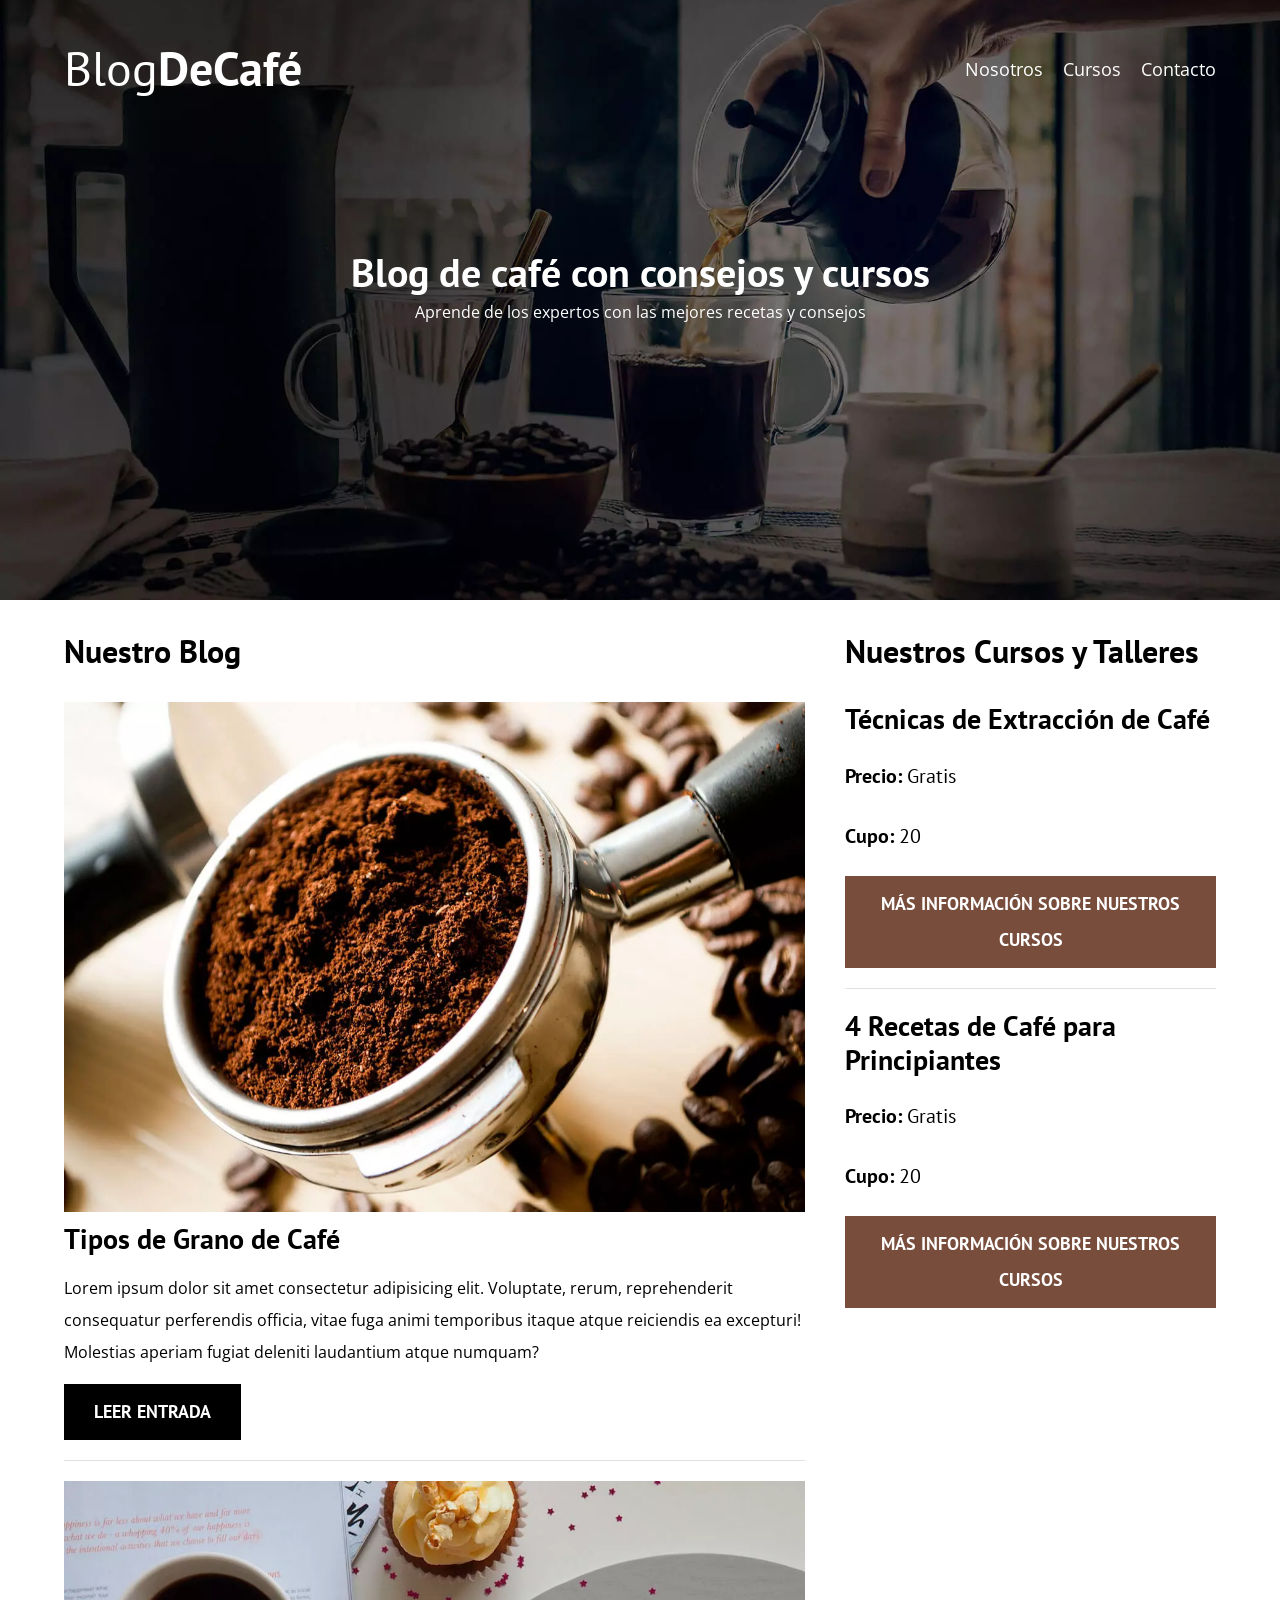
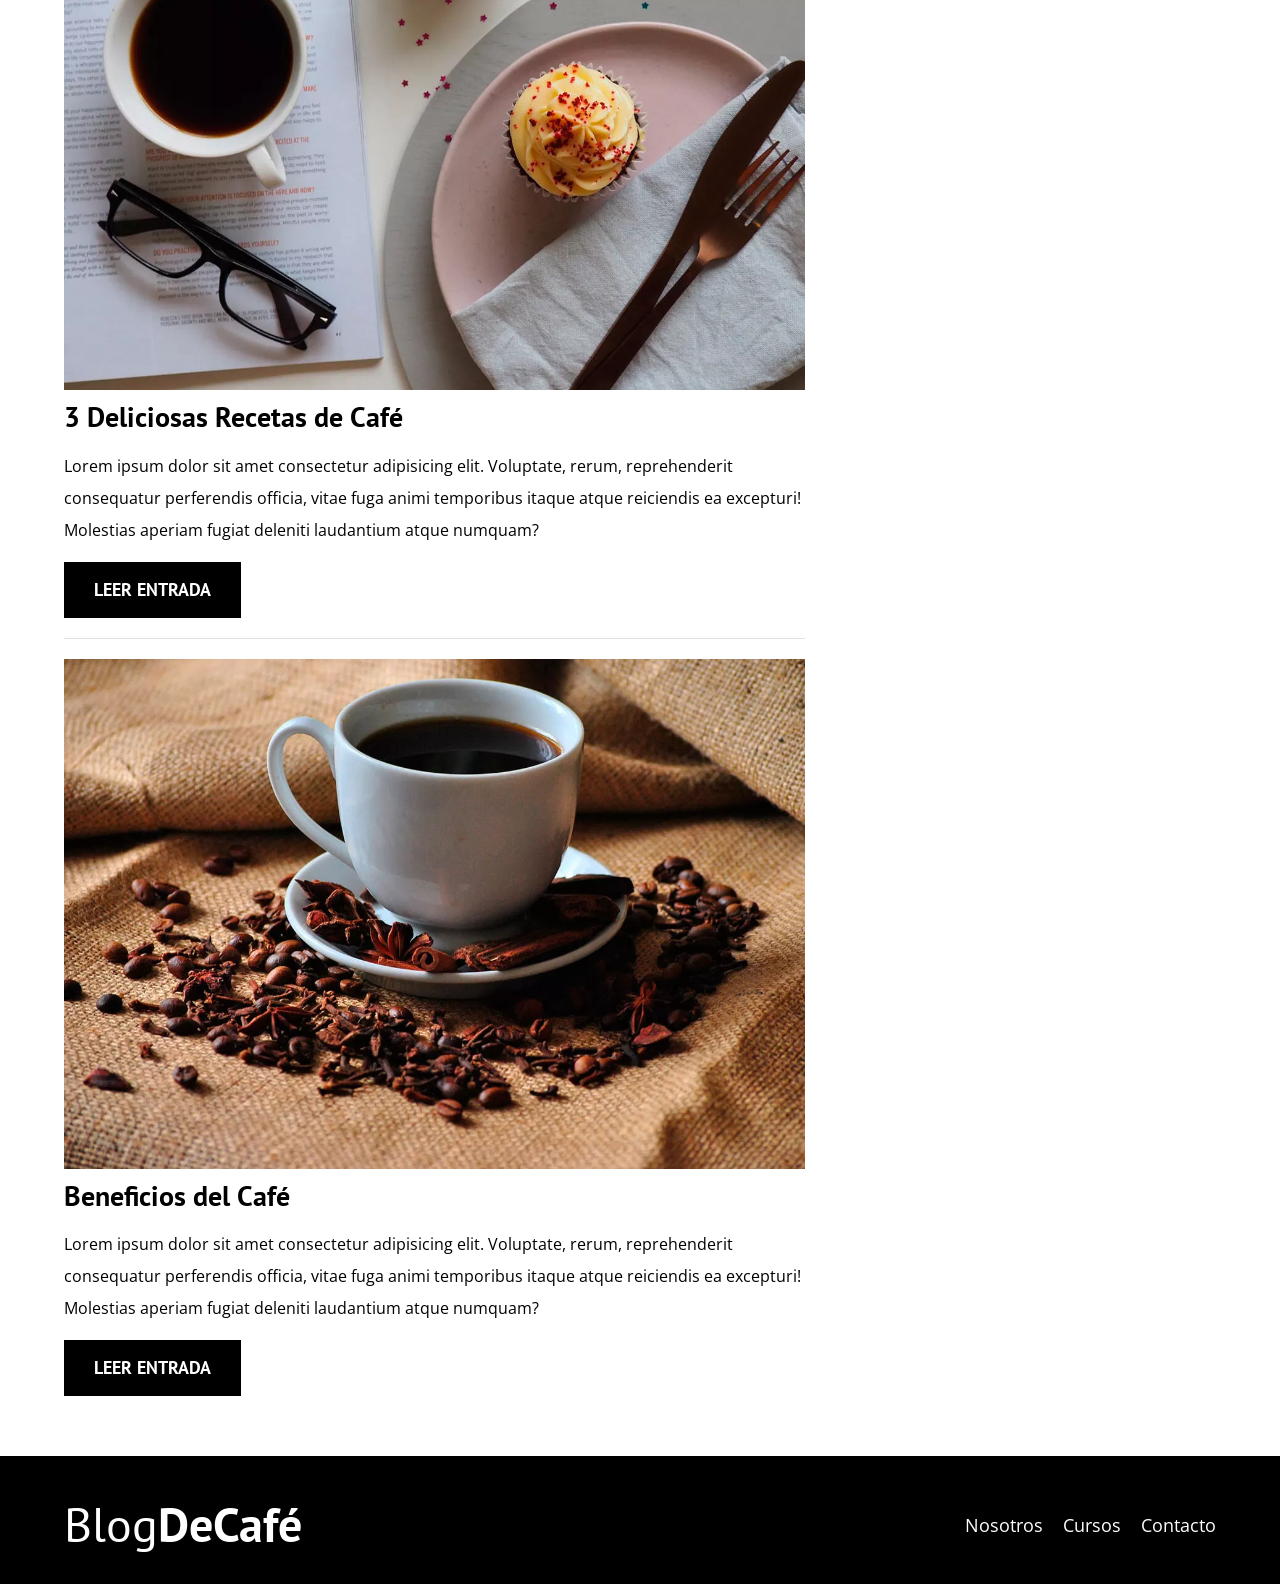
<file: js doom/index.html>
<!DOCTYPE html>
<html lang="en">
<head>
    <meta charset="UTF-8">
    <meta name="viewport" content="width=device-width, initial-scale=1.0">
    <title>BlogDeCafé</title>
    <meta name="description" content="Página web de blog de café">

    <!-- Prefetch -->
    <link rel="prefetch" href="nosotros.html" as="document">

    <!-- Preload -->
    <link rel="preload" href="css/normalize.css" as="style">
    <link rel="stylesheet" href="css/normalize.css">

    <link rel="preload" href="https://fonts.googleapis.com/css2?family=Open+Sans&family=PT+Sans:wght@400;700&display=swap"  crossorigin="crossorigin" as="font">
    <link href="https://fonts.googleapis.com/css2?family=Open+Sans&family=PT+Sans:wght@400;700&display=swap" rel="stylesheet">
    
    <link rel="preload" href="css/style.css" as="style">
    <link rel="stylesheet" href="css/style.css">
</head>
<body>

    <header class="header">

        <div class="contenedor">
            <div class="barra">
                <a class="logo" href="index.html">
                    <h1 class="logo__nombre no-margin centrar-texto">Blog<span class="logo__bold">DeCafé</span></h1>
                </a>

                <nav class="navegacion">
                    <a href="nosotros.html" class="navegacion__enlace">Nosotros</a>
                    <a href="cursos.html" class="navegacion__enlace">Cursos</a>
                    <a href="contacto.html" class="navegacion__enlace">Contacto</a>
                </nav>
            </div>
        </div>

        <div class="header__texto">
            <h2 class="no-margin">Blog de café con consejos y cursos</h2>
            <p class="no-margin">Aprende de los expertos con las mejores recetas y consejos</p>
        </div>
    </header>

    <div class="contenedor contenido-principal">
        <main class="blog">
            <h3>Nuestro Blog</h3>

            <article class="entrada">
                <div class="entrada__imagen">
                    <picture>
                        <source loading="lazy"  srcset="img/blog1.webp" type="image/webp">
                        <img loading="lazy" src="img/blog1.jpg" alt="imagen blog"> 
                    </picture>
                </div>

                <div class="entrada__contenido">
                    <h4 class="no-margin">Tipos de Grano de Café</h4>
                    <p>Lorem ipsum dolor sit amet consectetur adipisicing elit. Voluptate, rerum, reprehenderit consequatur perferendis officia, vitae fuga animi temporibus itaque atque reiciendis ea excepturi! Molestias aperiam fugiat deleniti laudantium atque numquam?</p>
                    <a href="entrada.html" class="boton boton--primario">Leer Entrada</a>
                </div>
            </article>

            <article class="entrada">
                <div class="entrada__imagen">
                    <picture>
                        <source loading="lazy"  srcset="img/blog2.webp" type="image/webp">
                        <img loading="lazy" src="img/blog2.jpg" alt="imagen blog"> 
                    </picture>
                </div>

                <div class="entrada__contenido">
                    <h4 class="no-margin">3 Deliciosas Recetas de Café</h4>
                    <p>Lorem ipsum dolor sit amet consectetur adipisicing elit. Voluptate, rerum, reprehenderit consequatur perferendis officia, vitae fuga animi temporibus itaque atque reiciendis ea excepturi! Molestias aperiam fugiat deleniti laudantium atque numquam?</p>
                    <a href="entrada.html" class="boton boton--primario">Leer Entrada</a>
                </div>
            </article>

            <article class="entrada">
                <div class="entrada__imagen">
                    <picture>
                        <source loading="lazy"  srcset="img/blog3.webp" type="image/webp">
                        <img loading="lazy" src="img/blog3.jpg" alt="imagen blog"> 
                    </picture>
                </div>

                <div class="entrada__contenido">
                    <h4 class="no-margin">Beneficios del Café</h4>
                    <p>Lorem ipsum dolor sit amet consectetur adipisicing elit. Voluptate, rerum, reprehenderit consequatur perferendis officia, vitae fuga animi temporibus itaque atque reiciendis ea excepturi! Molestias aperiam fugiat deleniti laudantium atque numquam?</p>
                    <a href="entrada.html" class="boton boton--primario">Leer Entrada</a>
                </div>
            </article>
        </main>
        <aside class="sidebar">
            <h3>Nuestros Cursos y Talleres</h3>

            <ul class="cursos no-padding">
                <li class="widget-curso">
                    <h4 class="no-margin">Técnicas de Extracción de Café</h4>
                    <p class="widget-curso__label">Precio: 
                        <span class="widget-curso__info">Gratis</span>
                    </p>
                    <p class="widget-curso__label">Cupo: 
                        <span class="widget-curso__info">20</span>
                    </p>
                    <a href="entrada.html" class="boton boton--secundario">Más Información sobre nuestros cursos</a>
                </li>

                <li class="widget-curso">
                    <h4 class="no-margin">4 Recetas de Café para Principiantes</h4>
                    <p class="widget-curso__label">Precio: 
                        <span class="widget-curso__info">Gratis</span>
                    </p>
                    <p class="widget-curso__label">Cupo: 
                        <span class="widget-curso__info">20</span>
                    </p>
                    <a href="entrada.html" class="boton boton--secundario">Más Información sobre nuestros cursos</a>
                </li>
            </ul>
        </aside>
    </div>

    <footer class="footer">
        <div class="contenedor">
            <div class="barra">
                <a class="logo" href="index.html">
                    <h1 class="logo__nombre no-margin centrar-texto">Blog<span class="logo__bold">DeCafé</span></h1>
                </a>

                <nav class="navegacion">
                    <a href="nosotros.html" class="navegacion__enlace">Nosotros</a>
                    <a href="cursos.html" class="navegacion__enlace">Cursos</a>
                    <a href="contacto.html" class="navegacion__enlace">Contacto</a>
                </nav>
            </div>
        </div>
    </footer>
    
    <script src="js/modernizr.js"></script>
</body>
</html>
</file>
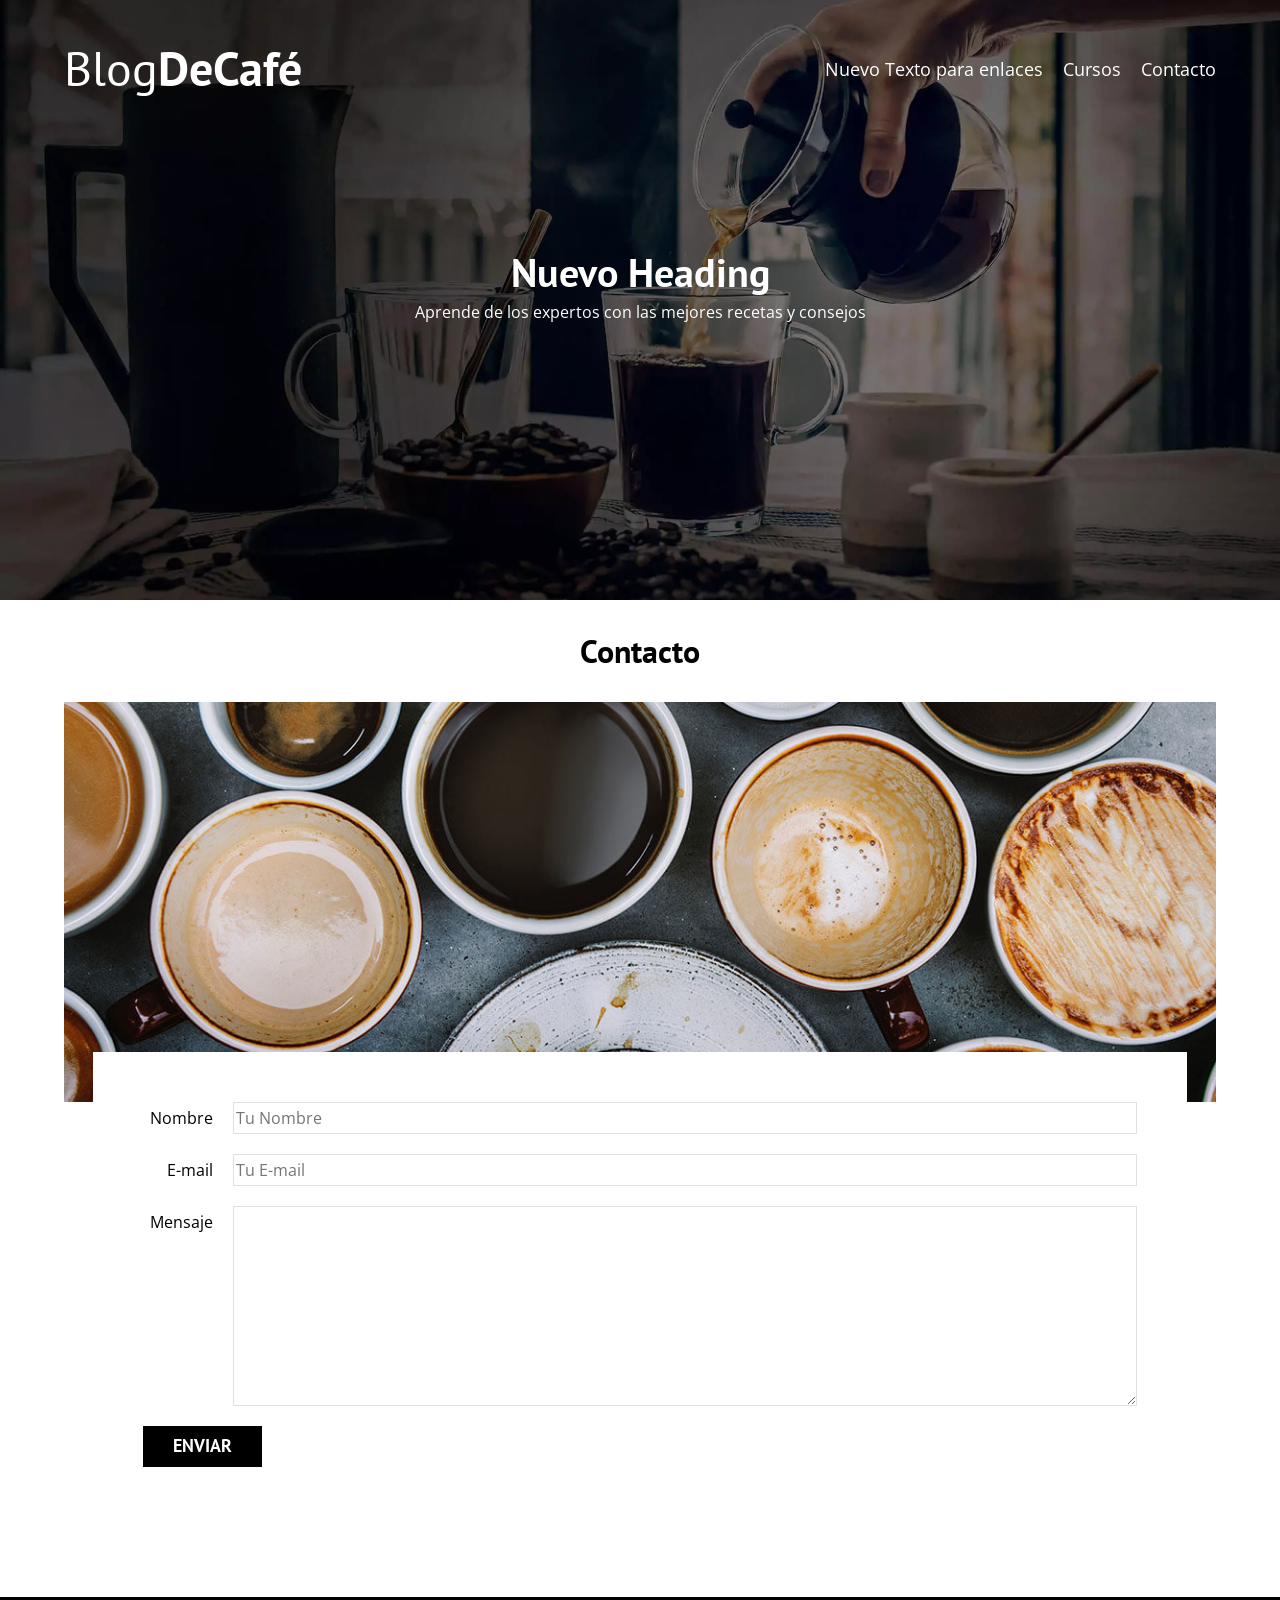
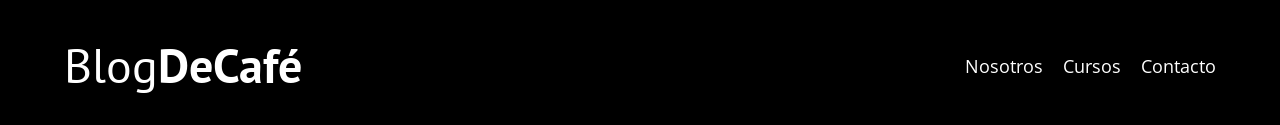
<file: js doom/contacto.html>
<!DOCTYPE html>
<html lang="en">
<head>
    <meta charset="UTF-8">
    <meta name="viewport" content="width=device-width, initial-scale=1.0">
    <title>BlogDeCafé</title>
    <link rel="stylesheet" href="css/normalize.css">
    <link href="https://fonts.googleapis.com/css2?family=Open+Sans&family=PT+Sans:wght@400;700&display=swap" rel="stylesheet">
    <link rel="stylesheet" href="css/style.css">
</head>
<body>

    <header class="header">

        <div class="contenedor">
            <div class="barra">
                <a class="logo" href="index.html">
                    <h1 class="logo__nombre no-margin centrar-texto">Blog<span class="logo__bold">DeCafé</span></h1>
                </a>

                <nav class="navegacion">
                    <a href="nosotros.html" class="navegacion__enlace">Nosotros</a>
                    <a href="cursos.html" class="navegacion__enlace">Cursos</a>
                    <a href="contacto.html" class="navegacion__enlace">Contacto</a>
                </nav>
            </div>
        </div>

        <div class="header__texto">
            <h2 id="heading" class="no-margin">Blog de café con consejos y cursos</h2>
            <p class="no-margin">Aprende de los expertos con las mejores recetas y consejos</p>
        </div>
    </header>

    <main class="contenedor">
        <h3 class="centrar-texto">Contacto</h3>

        <div class="contacto-bg"></div>

        <form class="formulario">
            <div class="campo">
                <label class="campo__label" for="nombre">Nombre</label>
                <input 
                    class="campo__field"
                    type="text" 
                    placeholder="Tu Nombre" 
                    id="nombre"
                >
            </div>
            <div class="campo">
                <label class="campo__label" for="email">E-mail</label>
                <input 
                    class="campo__field"
                    type="email" 
                    placeholder="Tu E-mail" 
                    id="email"
                >
            </div>
            <div class="campo">
                <label class="campo__label" for="mensaje">Mensaje</label>
                <textarea 
                    class="campo__field campo__field--textarea"
                    id="mensaje"
                ></textarea>
            </div>

            <div class="campo">
                <input type="submit" value="Enviar" class="boton boton--primario">
            </div>
        </form>

        
    </main>

    <footer class="footer">
        <div class="contenedor">
            <div class="barra">
                <a class="logo" href="index.html">
                    <h1 class="logo__nombre no-margin centrar-texto">Blog<span class="logo__bold">DeCafé</span></h1>
                </a>

                <nav class="navegacion">
                    <a href="nosotros.html" class="navegacion__enlace">Nosotros</a>
                    <a href="cursos.html" class="navegacion__enlace">Cursos</a>
                    <a href="contacto.html" class="navegacion__enlace">Contacto</a>
                </nav>
            </div>
        </div>
    </footer>
    <script src="js/modernizr.js"></script>
    <script src="js/script.js"></script>
</body>
</html>
</file>
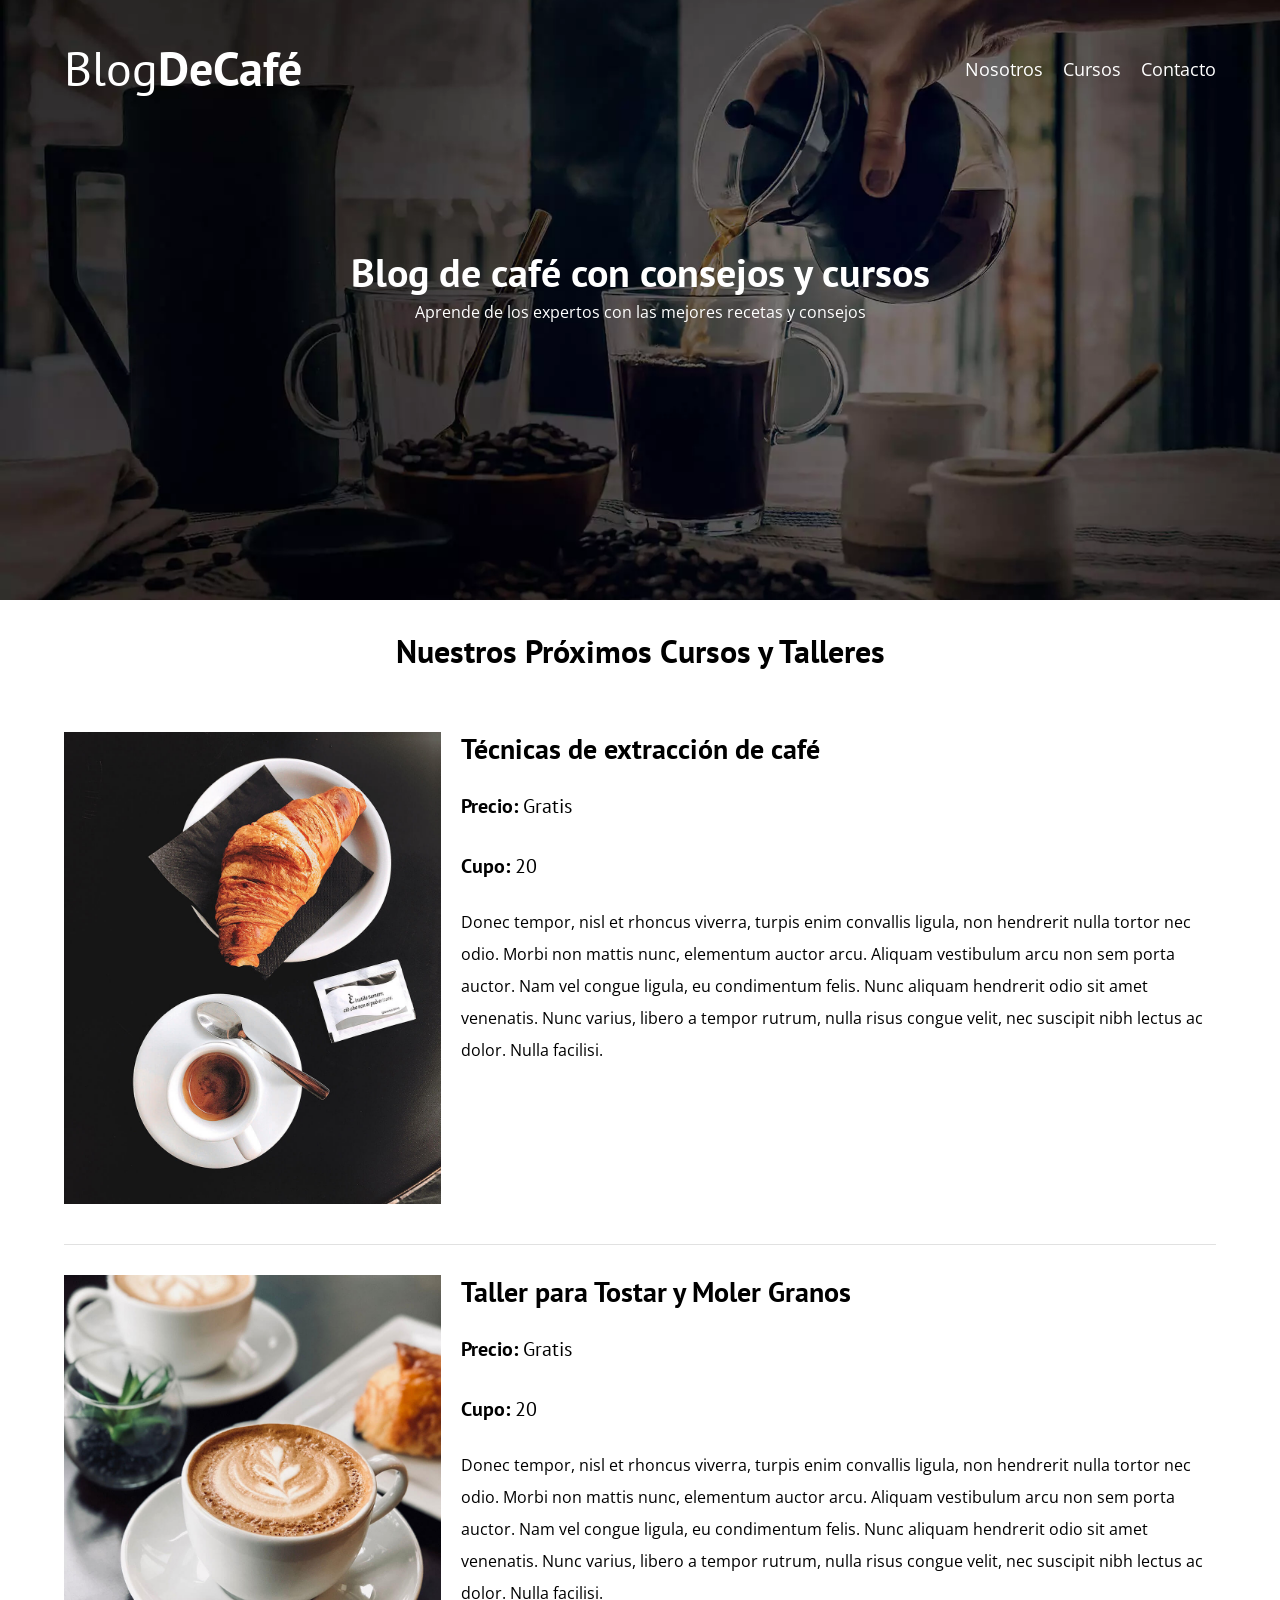
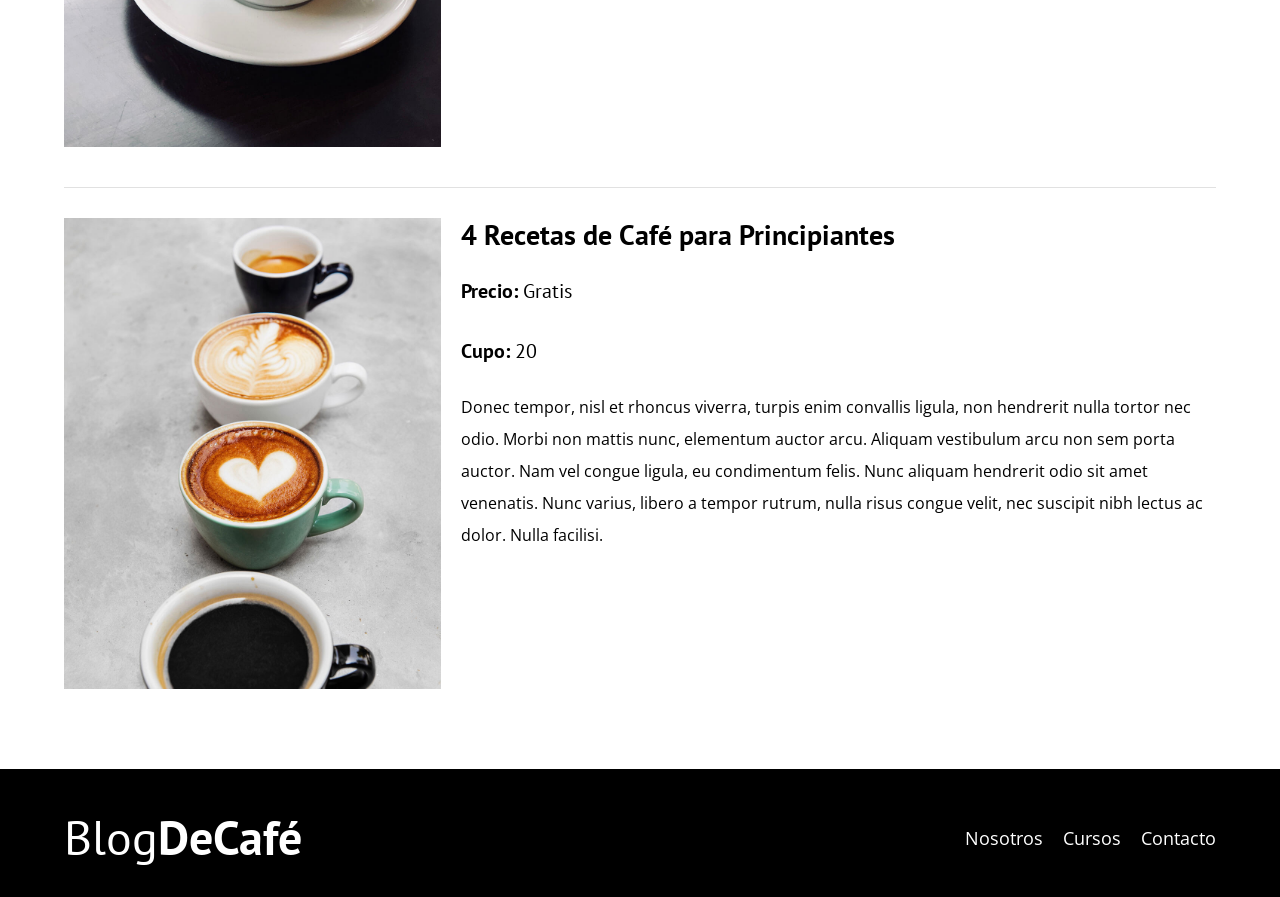
<file: js doom/cursos.html>
<!DOCTYPE html>
<html lang="en">
<head>
    <meta charset="UTF-8">
    <meta name="viewport" content="width=device-width, initial-scale=1.0">
    <title>BlogDeCafé</title>
    <link rel="stylesheet" href="css/normalize.css">
    <link href="https://fonts.googleapis.com/css2?family=Open+Sans&family=PT+Sans:wght@400;700&display=swap" rel="stylesheet">
    <link rel="stylesheet" href="css/style.css">
</head>
<body>

    <header class="header">

        <div class="contenedor">
            <div class="barra">
                <a class="logo" href="index.html">
                    <h1 class="logo__nombre no-margin centrar-texto">Blog<span class="logo__bold">DeCafé</span></h1>
                </a>

                <nav class="navegacion">
                    <a href="nosotros.html" class="navegacion__enlace">Nosotros</a>
                    <a href="cursos.html" class="navegacion__enlace">Cursos</a>
                    <a href="contacto.html" class="navegacion__enlace">Contacto</a>
                </nav>
            </div>
        </div>

        <div class="header__texto">
            <h2 class="no-margin">Blog de café con consejos y cursos</h2>
            <p class="no-margin">Aprende de los expertos con las mejores recetas y consejos</p>
        </div>
    </header>

    <main class="contenedor">
        <h3 class="centrar-texto">Nuestros Próximos Cursos y Talleres</h3>

        <div class="curso">
            <div class="curso__imagen">
                <img src="img/curso1.jpg" alt="Imagen del curso">
            </div>
            <div class="curso__informacion">
                <h4 class="no-margin">Técnicas de extracción de café</h4>
                <p class="curso__label">Precio: 
                    <span class="curso__info">Gratis</span>
                </p>
                <p class="curso__label">Cupo: 
                    <span class="curso__info">20</span>
                </p>
                <p class="curso__descripcion">
                    Donec tempor, nisl et rhoncus viverra, turpis enim convallis ligula, non hendrerit nulla tortor nec odio. Morbi non mattis nunc, elementum auctor arcu. Aliquam vestibulum arcu non sem porta auctor. Nam vel congue ligula, eu condimentum felis. Nunc aliquam hendrerit odio sit amet venenatis. Nunc varius, libero a tempor rutrum, nulla risus congue velit, nec suscipit nibh lectus ac dolor. Nulla facilisi.
                </p>
            </div> <!--.curso-informacion-->
        </div> <!--.curso -->

        <div class="curso">
            <div class="curso__imagen">
                <img src="img/curso2.jpg" alt="Imagen del curso">
            </div>
            <div class="curso__informacion">
                <h4 class="no-margin">Taller para Tostar y Moler Granos</h4>
                <p class="curso__label">Precio: 
                    <span class="curso__info">Gratis</span>
                </p>
                <p class="curso__label">Cupo: 
                    <span class="curso__info">20</span>
                </p>
                <p class="curso__descripcion">
                    Donec tempor, nisl et rhoncus viverra, turpis enim convallis ligula, non hendrerit nulla tortor nec odio. Morbi non mattis nunc, elementum auctor arcu. Aliquam vestibulum arcu non sem porta auctor. Nam vel congue ligula, eu condimentum felis. Nunc aliquam hendrerit odio sit amet venenatis. Nunc varius, libero a tempor rutrum, nulla risus congue velit, nec suscipit nibh lectus ac dolor. Nulla facilisi.
                </p>
            </div> <!--.curso-informacion-->
        </div> <!--.curso -->

        <div class="curso">
            <div class="curso__imagen">
                <img src="img/curso3.jpg" alt="Imagen del curso">
            </div>
            <div class="curso__informacion">
                <h4 class="no-margin">4 Recetas de Café para Principiantes</h4>
                <p class="curso__label">Precio: 
                    <span class="curso__info">Gratis</span>
                </p>
                <p class="curso__label">Cupo: 
                    <span class="curso__info">20</span>
                </p>
                <p class="curso__descripcion">
                    Donec tempor, nisl et rhoncus viverra, turpis enim convallis ligula, non hendrerit nulla tortor nec odio. Morbi non mattis nunc, elementum auctor arcu. Aliquam vestibulum arcu non sem porta auctor. Nam vel congue ligula, eu condimentum felis. Nunc aliquam hendrerit odio sit amet venenatis. Nunc varius, libero a tempor rutrum, nulla risus congue velit, nec suscipit nibh lectus ac dolor. Nulla facilisi.
                </p>
            </div> <!--.curso-informacion-->
        </div> <!--.curso -->

        
    </main>

    <footer class="footer">
        <div class="contenedor">
            <div class="barra">
                <a class="logo" href="index.html">
                    <h1 class="logo__nombre no-margin centrar-texto">Blog<span class="logo__bold">DeCafé</span></h1>
                </a>

                <nav class="navegacion">
                    <a href="nosotros.html" class="navegacion__enlace">Nosotros</a>
                    <a href="cursos.html" class="navegacion__enlace">Cursos</a>
                    <a href="contacto.html" class="navegacion__enlace">Contacto</a>
                </nav>
            </div>
        </div>
    </footer>
    <script src="js/modernizr.js"></script>
</body>
</html>
</file>
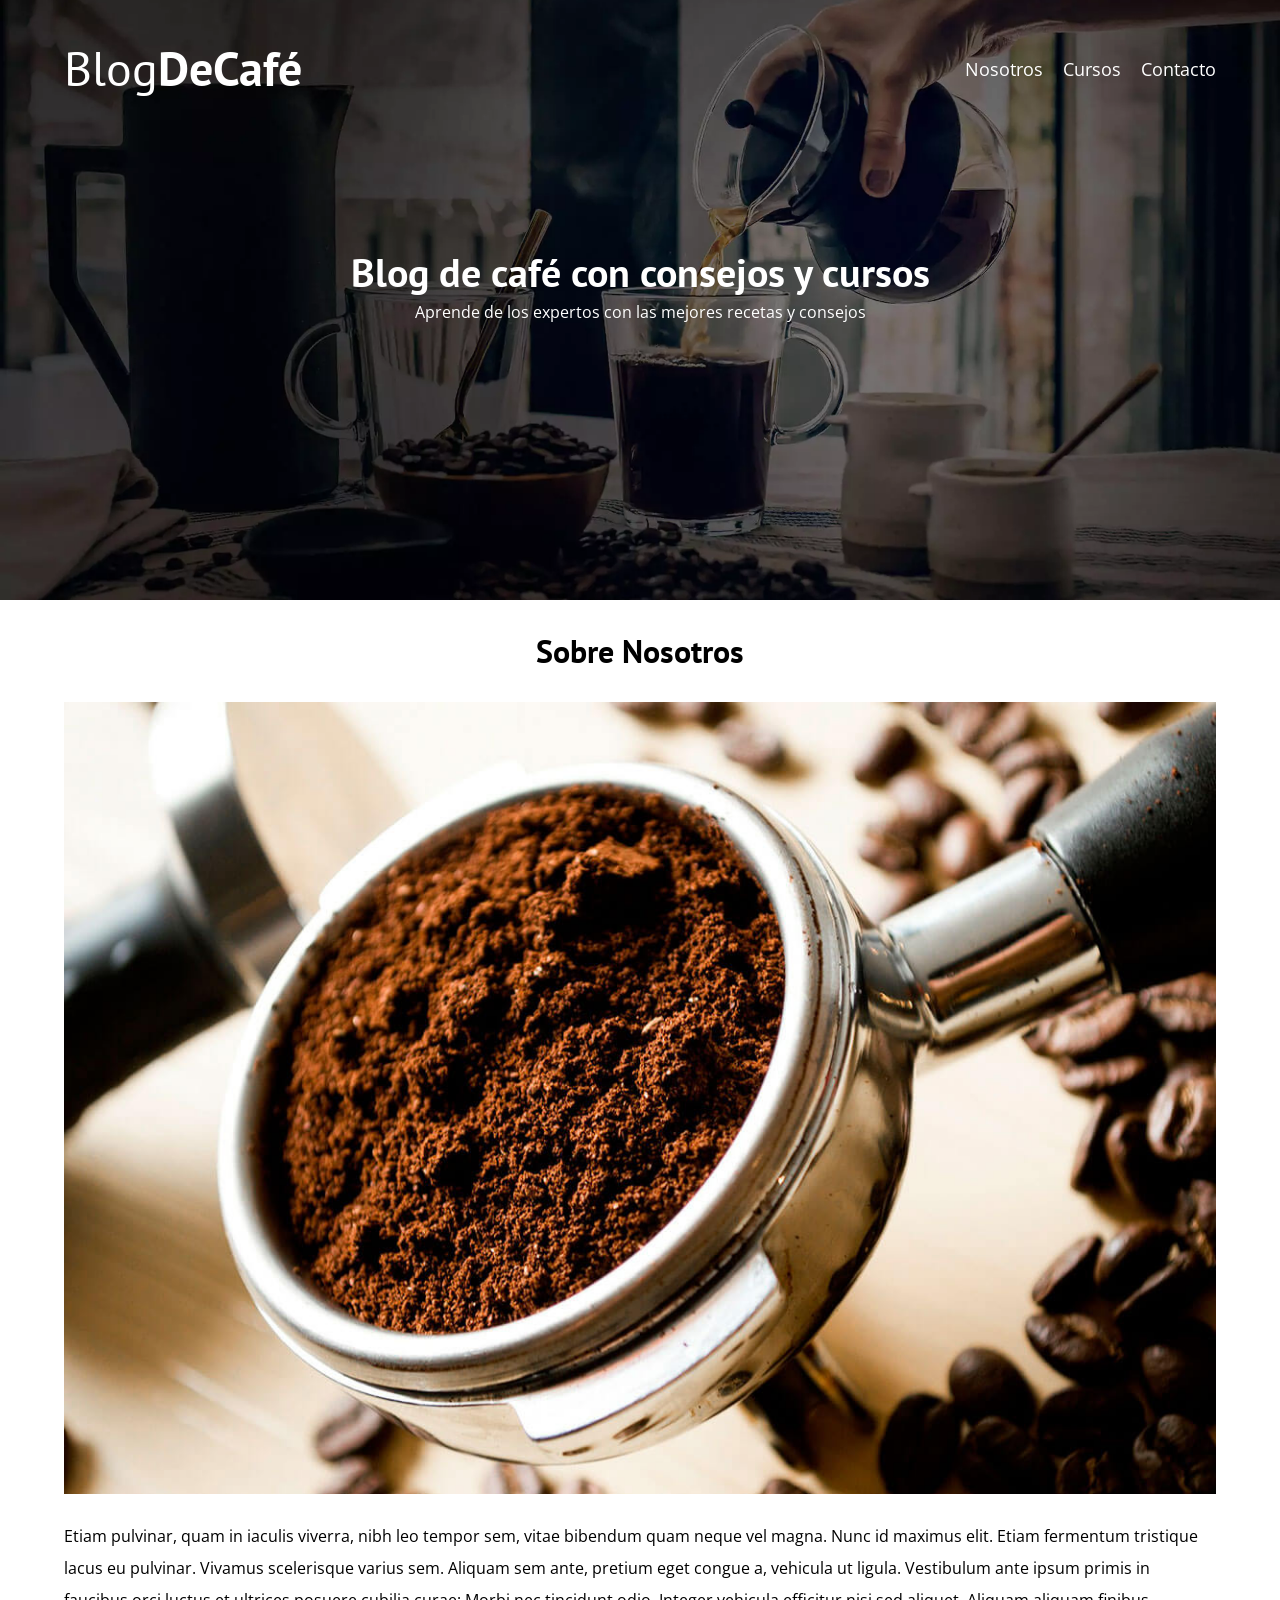
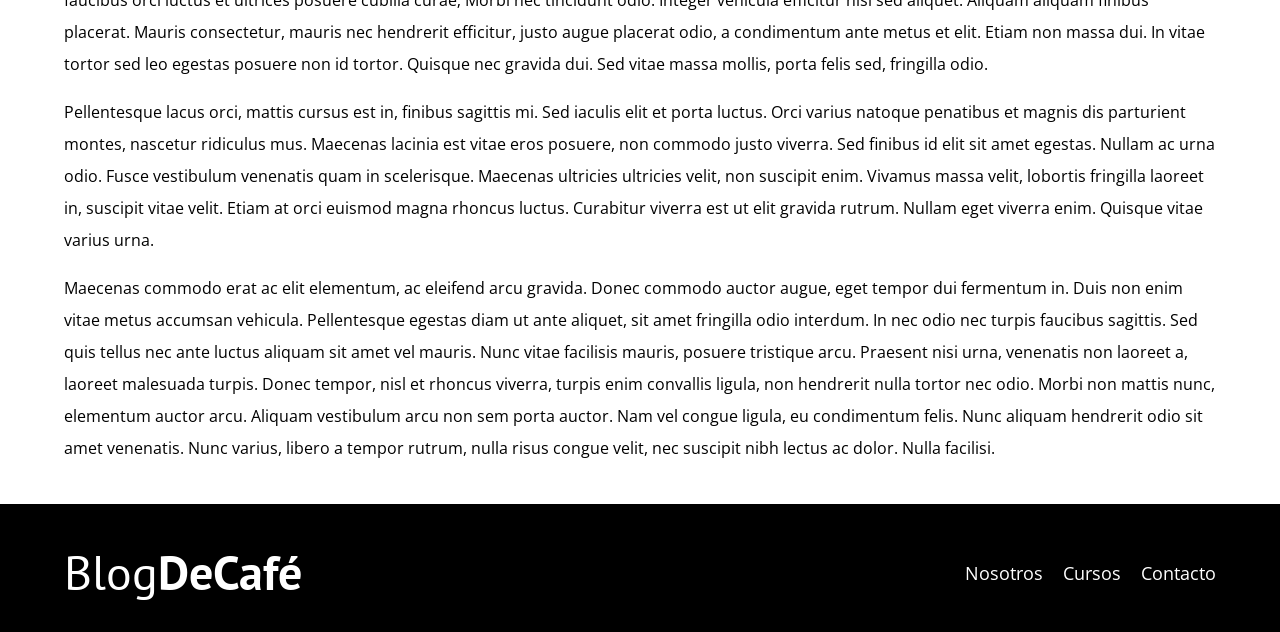
<file: js doom/entrada.html>
<!DOCTYPE html>
<html lang="en">
<head>
    <meta charset="UTF-8">
    <meta name="viewport" content="width=device-width, initial-scale=1.0">
    <title>BlogDeCafé</title>
    <link rel="stylesheet" href="css/normalize.css">
    <link href="https://fonts.googleapis.com/css2?family=Open+Sans&family=PT+Sans:wght@400;700&display=swap" rel="stylesheet">
    <link rel="stylesheet" href="css/style.css">
</head>
<body>

    <header class="header">

        <div class="contenedor">
            <div class="barra">
                <a class="logo" href="index.html">
                    <h1 class="logo__nombre no-margin centrar-texto">Blog<span class="logo__bold">DeCafé</span></h1>
                </a>

                <nav class="navegacion">
                    <a href="nosotros.html" class="navegacion__enlace">Nosotros</a>
                    <a href="cursos.html" class="navegacion__enlace">Cursos</a>
                    <a href="contacto.html" class="navegacion__enlace">Contacto</a>
                </nav>
            </div>
        </div>

        <div class="header__texto">
            <h2 class="no-margin">Blog de café con consejos y cursos</h2>
            <p class="no-margin">Aprende de los expertos con las mejores recetas y consejos</p>
        </div>
    </header>

    <main class="contenedor">
        <h3 class="centrar-texto">Sobre Nosotros</h3>

        <img src="img/blog1.jpg" alt="imagen del blog">

        <p>Etiam pulvinar, quam in iaculis viverra, nibh leo tempor sem, vitae bibendum quam neque vel magna. Nunc id maximus elit. Etiam fermentum tristique lacus eu pulvinar. Vivamus scelerisque varius sem. Aliquam sem ante, pretium eget congue a, vehicula ut ligula. Vestibulum ante ipsum primis in faucibus orci luctus et ultrices posuere cubilia curae; Morbi nec tincidunt odio. Integer vehicula efficitur nisi sed aliquet. Aliquam aliquam finibus placerat. Mauris consectetur, mauris nec hendrerit efficitur, justo augue placerat odio, a condimentum ante metus et elit. Etiam non massa dui. In vitae tortor sed leo egestas posuere non id tortor. Quisque nec gravida dui. Sed vitae massa mollis, porta felis sed, fringilla odio.</p>

        <p> Pellentesque lacus orci, mattis cursus est in, finibus sagittis mi. Sed iaculis elit et porta luctus. Orci varius natoque penatibus et magnis dis parturient montes, nascetur ridiculus mus. Maecenas lacinia est vitae eros posuere, non commodo justo viverra. Sed finibus id elit sit amet egestas. Nullam ac urna odio. Fusce vestibulum venenatis quam in scelerisque. Maecenas ultricies ultricies velit, non suscipit enim. Vivamus massa velit, lobortis fringilla laoreet in, suscipit vitae velit. Etiam at orci euismod magna rhoncus luctus. Curabitur viverra est ut elit gravida rutrum. Nullam eget viverra enim. Quisque vitae varius urna.</p>

        <p>Maecenas commodo erat ac elit elementum, ac eleifend arcu gravida. Donec commodo auctor augue, eget tempor dui fermentum in. Duis non enim vitae metus accumsan vehicula. Pellentesque egestas diam ut ante aliquet, sit amet fringilla odio interdum. In nec odio nec turpis faucibus sagittis. Sed quis tellus nec ante luctus aliquam sit amet vel mauris. Nunc vitae facilisis mauris, posuere tristique arcu. Praesent nisi urna, venenatis non laoreet a, laoreet malesuada turpis. Donec tempor, nisl et rhoncus viverra, turpis enim convallis ligula, non hendrerit nulla tortor nec odio. Morbi non mattis nunc, elementum auctor arcu. Aliquam vestibulum arcu non sem porta auctor. Nam vel congue ligula, eu condimentum felis. Nunc aliquam hendrerit odio sit amet venenatis. Nunc varius, libero a tempor rutrum, nulla risus congue velit, nec suscipit nibh lectus ac dolor. Nulla facilisi.</p>
    </main>

    <footer class="footer">
        <div class="contenedor">
            <div class="barra">
                <a class="logo" href="index.html">
                    <h1 class="logo__nombre no-margin centrar-texto">Blog<span class="logo__bold">DeCafé</span></h1>
                </a>

                <nav class="navegacion">
                    <a href="nosotros.html" class="navegacion__enlace">Nosotros</a>
                    <a href="cursos.html" class="navegacion__enlace">Cursos</a>
                    <a href="contacto.html" class="navegacion__enlace">Contacto</a>
                </nav>
            </div>
        </div>
    </footer>
    <script src="js/modernizr.js"></script>
</body>
</html>
</file>
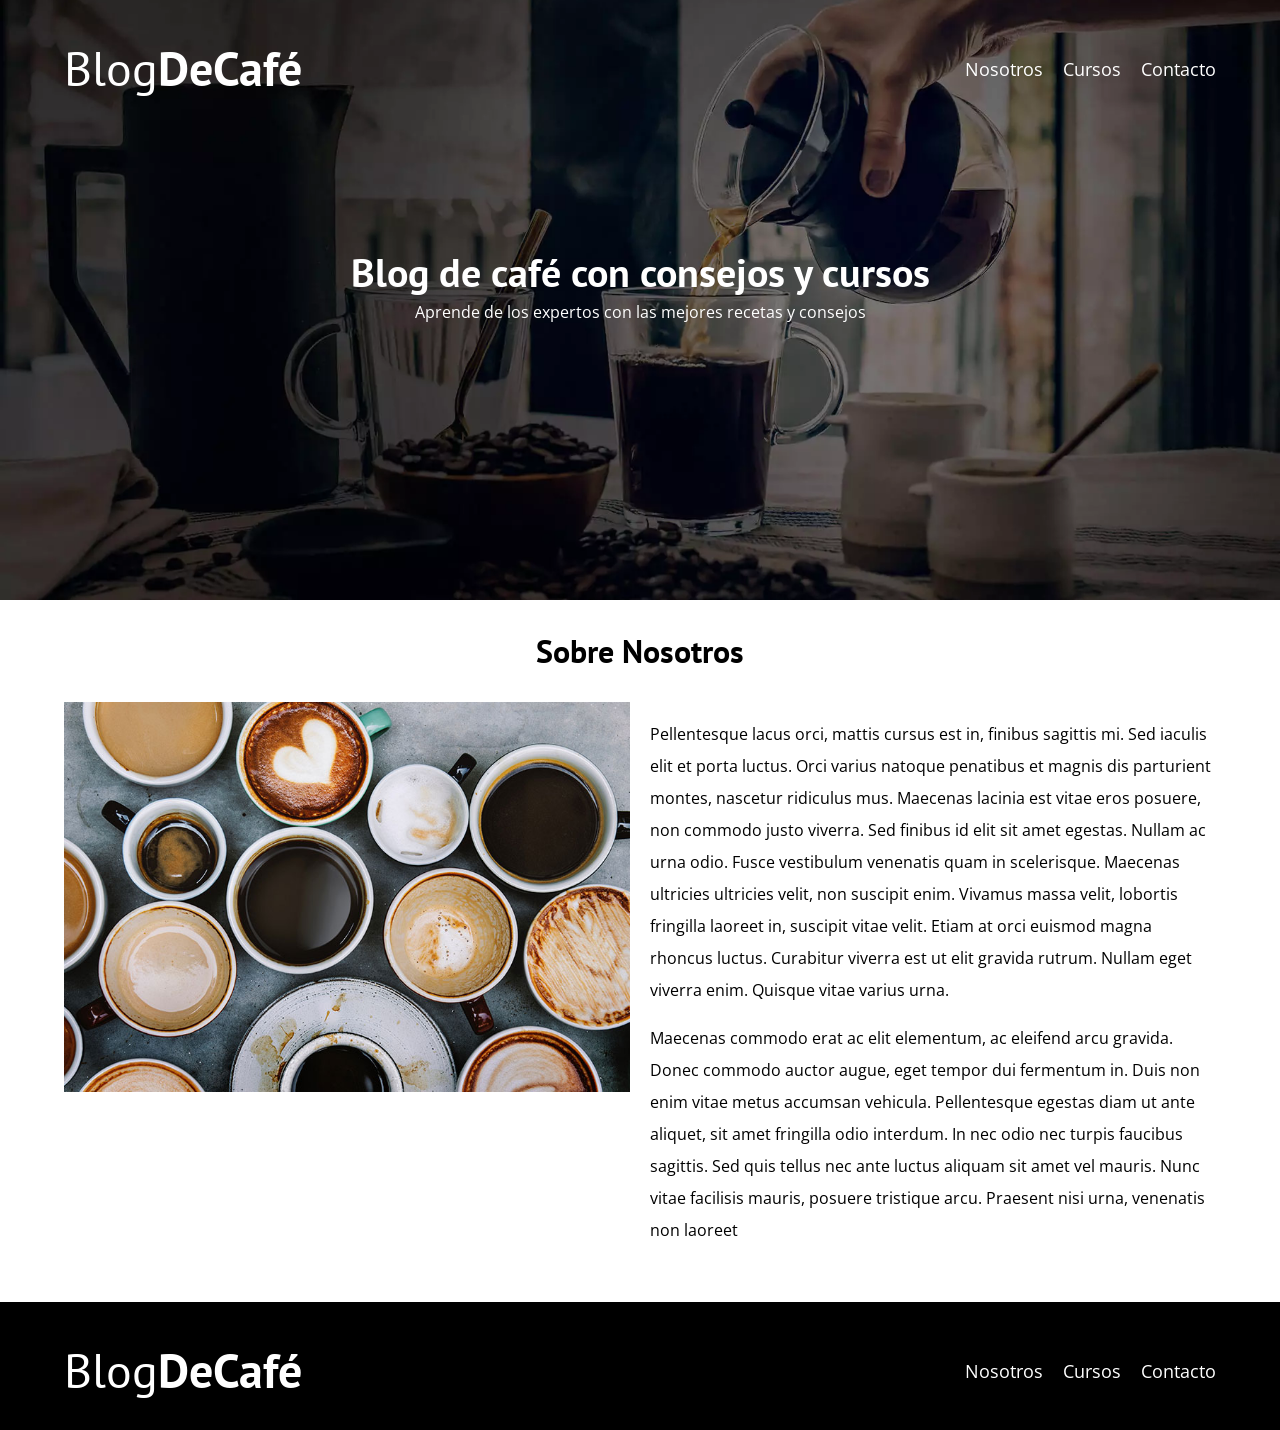
<file: js doom/nosotros.html>
<!DOCTYPE html>
<html lang="en">
<head>
    <meta charset="UTF-8">
    <meta name="viewport" content="width=device-width, initial-scale=1.0">
    <title>BlogDeCafé</title>
    <link rel="stylesheet" href="css/normalize.css">
    <link href="https://fonts.googleapis.com/css2?family=Open+Sans&family=PT+Sans:wght@400;700&display=swap" rel="stylesheet">
    <link rel="stylesheet" href="css/style.css">
</head>
<body>

    <header class="header">

        <div class="contenedor">
            <div class="barra">
                <a class="logo" href="index.html">
                    <h1 class="logo__nombre no-margin centrar-texto">Blog<span class="logo__bold">DeCafé</span></h1>
                </a>

                <nav class="navegacion">
                    <a href="nosotros.html" class="navegacion__enlace">Nosotros</a>
                    <a href="cursos.html" class="navegacion__enlace">Cursos</a>
                    <a href="contacto.html" class="navegacion__enlace">Contacto</a>
                </nav>
            </div>
        </div>

        <div class="header__texto">
            <h2 class="no-margin">Blog de café con consejos y cursos</h2>
            <p class="no-margin">Aprende de los expertos con las mejores recetas y consejos</p>
        </div>
    </header>

    <main class="contenedor">
        <h3 class="centrar-texto">Sobre Nosotros</h3>

        <div class="sobre-nosotros">
            <div class="sobre-nosotros__imagen">
                <img src="img/nosotros.jpg" alt="imagen nosotros">
            </div>

            <div class="sobre-nosotros__texto">
                <p>Pellentesque lacus orci, mattis cursus est in, finibus sagittis mi. Sed iaculis elit et porta luctus. Orci varius natoque penatibus et magnis dis parturient montes, nascetur ridiculus mus. Maecenas lacinia est vitae eros posuere, non commodo justo viverra. Sed finibus id elit sit amet egestas. Nullam ac urna odio. Fusce vestibulum venenatis quam in scelerisque. Maecenas ultricies ultricies velit, non suscipit enim. Vivamus massa velit, lobortis fringilla laoreet in, suscipit vitae velit. Etiam at orci euismod magna rhoncus luctus. Curabitur viverra est ut elit gravida rutrum. Nullam eget viverra enim. Quisque vitae varius urna.</p>

                <p>Maecenas commodo erat ac elit elementum, ac eleifend arcu gravida. Donec commodo auctor augue, eget tempor dui fermentum in. Duis non enim vitae metus accumsan vehicula. Pellentesque egestas diam ut ante aliquet, sit amet fringilla odio interdum. In nec odio nec turpis faucibus sagittis. Sed quis tellus nec ante luctus aliquam sit amet vel mauris. Nunc vitae facilisis mauris, posuere tristique arcu. Praesent nisi urna, venenatis non laoreet</p>
            </div>
        </div>
    </main>

    <footer class="footer">
        <div class="contenedor">
            <div class="barra">
                <a class="logo" href="index.html">
                    <h1 class="logo__nombre no-margin centrar-texto">Blog<span class="logo__bold">DeCafé</span></h1>
                </a>

                <nav class="navegacion">
                    <a href="nosotros.html" class="navegacion__enlace">Nosotros</a>
                    <a href="cursos.html" class="navegacion__enlace">Cursos</a>
                    <a href="contacto.html" class="navegacion__enlace">Contacto</a>
                </nav>
            </div>
        </div>
    </footer>
    
    <script src="js/modernizr.js"></script>
</body>
</html>
</file>
<file: js doom/css/style.css>
:root {
    --fuenteHeading: 'PT Sans', sans-serif;
    --fuenteParrafos: 'Open Sans', sans-serif;

    --primario: #784D3C;
    --gris: #e1e1e1;
    --blanco: #ffffff;
    --negro: #000000;
}
html {
    box-sizing: border-box;
    font-size: 62.5%; /* 1 rem = 10px */    
}
*, *:before, *:after {
    box-sizing: inherit;
}
body {
    font-family: var(--fuenteParrafos);
    font-size: 1.6rem;
    line-height: 2;
}

/** Globales **/
.contenedor {
    width: min(90%, 120rem);
    margin: 0 auto;
}
a {
    text-decoration: none;
}
h1, h2, h3, h4 {
    font-family: var(--fuenteHeading);
    line-height: 1.2;
}
h1 {
    font-size: 4.8rem;
}
h2 {
    font-size: 4rem;
}
h3 {
    font-size: 3.2rem;
}
h4 {
    font-size: 2.8rem;
}
img {
    max-width: 100%;
}
/** Utilidades **/
.no-margin {
    margin: 0;
}
.no-padding {
    padding: 0;
}
.centrar-texto {
    text-align: center;
}

/** Header **/
.webp .header {
    background-image: url(../img/banner.webp);
}
.no-webp .header {
    background-image: url(../img/banner.jpg);
}
.header {
    height: 60rem;
    background-size: cover;
    background-repeat: no-repeat;
    background-position: center center;
}
.header__texto {
   text-align: center;
   color: var(--blanco);
   margin-top: 5rem;
}
@media (min-width: 768px) {
    .header__texto {
        margin-top: 15rem;
    }
}
.barra {
    padding-top: 4rem;
}

@media (min-width: 768px) {
    .barra {
        display: flex;
        justify-content: space-between;
        align-items: center;
    }
}
.logo {
    color: var(--blanco);
    
}
.logo__nombre {
    font-weight: 400;
}
.logo__bold {
    font-weight: 700;
}
@media (min-width: 768px) {
    .navegacion {
        display: flex;
        gap: 2rem;
    }
}
.navegacion__enlace {
    display: block;
    text-align: center;
    font-size: 1.8rem;
    color: var(--blanco);
}

@media (min-width: 768px) {
    .contenido-principal {
        display: grid;
        grid-template-columns: 2fr 1fr;
        column-gap: 4rem;
    }
}

.entrada {
    border-bottom: 1px solid var(--gris);
    margin-bottom: 2rem;
}
.entrada:last-of-type {
    border: none;
    margin-bottom: 0;
}
.boton {
    display: block;
    font-family: var(--fuenteHeading);
    color: var(--blanco);
    text-align: center;
    padding: 1rem 3rem;
    font-size: 1.8rem;
    text-transform: uppercase;
    font-weight: 700;
    margin-bottom: 2rem;
    border: none;
}

@media (min-width: 768px) {
    .boton {
        display: inline-block;

    }
}
.boton:hover {
    cursor: pointer;
}
.boton--primario {
    background-color: var(--negro);
}
.boton--secundario {
    background-color: var(--primario);
}

.cursos {
    list-style: none;
}

.widget-curso {
    border-bottom: 1px solid var(--gris);
    margin-bottom: 2rem;
}
.widget-curso:last-of-type {
    border: none;
    margin-bottom: 0;
}
.widget-curso__label {
    font-family: var(--fuenteHeading);
    font-weight: bold;
}
.widget-curso__info {
    font-weight: normal;
}
.widget-curso__label,
.widget-curso__info {
    font-size: 2rem;
}

.footer {
    background-color: var(--negro);
    padding-bottom: 3rem;
    margin-top: 4rem;
}

/** Sobre Nosotros **/
@media (min-width: 768px) {
    .sobre-nosotros {
        display: grid;
        grid-template-columns: repeat(2, 1fr);
        column-gap: 2rem;
    }
}

/** Cursos **/
.curso {
    padding: 3rem 0;
    border-bottom: 1px solid var(--gris);
}
@media (min-width: 768px) {
    .curso {
        display: grid;
        grid-template-columns: 1fr 2fr;
        column-gap: 2rem;
    }
}
.curso:last-of-type {
   border: none;
}
.curso__label {
    font-family: var(--fuenteHeading);
    font-weight: bold;
}
.curso__info {
    font-weight: normal;
}
.curso__label,
.curso__info {
    font-size: 2rem;
}

/** Contacto **/

.error {
    background-color: rgb(185, 0, 0);
    text-align: center;
    padding: 1rem;
    color: var(--blanco);
    text-transform: uppercase;
}
.correcto {
    background-color: rgb(74, 185, 0);
    text-align: center;
    padding: 1rem;
    color: var(--blanco);
    text-transform: uppercase;
}
.contacto-bg {
    background-image: url(../img/contacto.jpg);
    height: 40rem;
    background-size: cover;
    background-repeat: no-repeat;
}

.formulario {
    background-color: var(--blanco);
    margin: -5rem auto 0 auto;
    width: 95%;
    padding: 5rem;
}
.campo {
    display: flex;
    margin-bottom: 2rem;
}
.campo__label {
    flex: 0 0 9rem;
    text-align: right;
    padding-right: 2rem;
}
.campo__field {
    flex: 1;
    border: 1px solid var(--gris);
}
.campo__field--textarea {
    height: 20rem;
}
</file>
